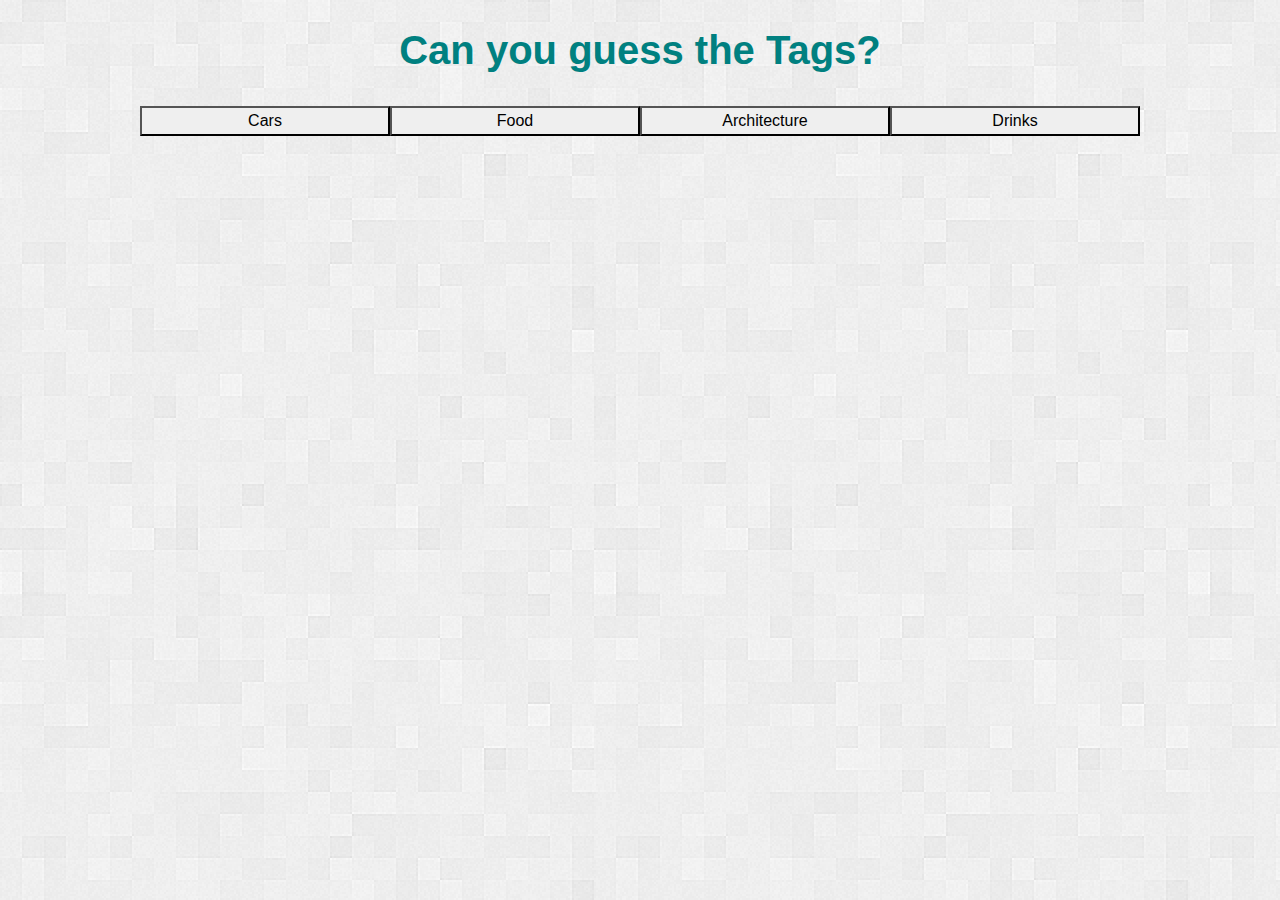
<file: index.html>
<!DOCTYPE html>
<html lang="en">
<head>
    <meta charset="utf-8">
    <meta name="viewport" content="width=device-width, initial-scale=1, shrink-to-fit=no">
    <link rel="stylesheet" href="https://stackpath.bootstrapcdn.com/bootstrap/4.3.1/css/bootstrap.min.css" integrity="sha384-ggOyR0iXCbMQv3Xipma34MD+dH/1fQ784/j6cY/iJTQUOhcWr7x9JvoRxT2MZw1T" crossorigin="anonymous">
    <link rel="stylesheet" href="style3.css">
	<title>Word Tag</title>
</head>
<body>
	<h1><strong>Can you guess the Tags?</strong></h1>
	<br>
    <p id="list">
		
	</p>

	<!-- <form id="query-form">
        <input id="query" type="text">
        <input type="submit" value="Search">
    </form> -->

    <ul id="data">
    	<!-- img to append here -->
    </ul>

    <script src="script3.js"></script>
</body>
</html>
</file>
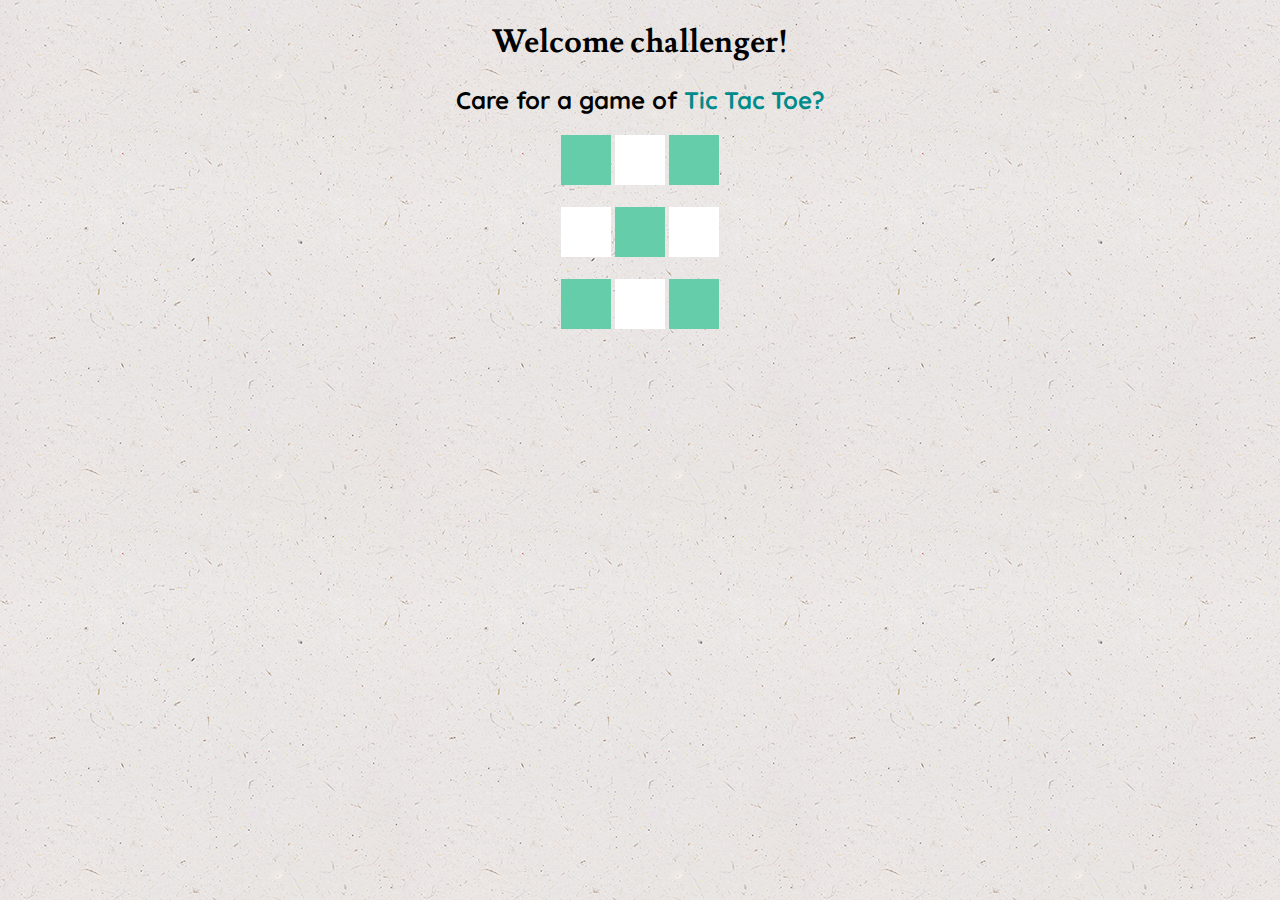
<file: tictactoe.html>
<!DOCTYPE html>
<html>
<head>
	<title>Tic Tac Toe</title>
	<link rel="stylesheet" type="text/css" href="style.css">
	<link href="https://fonts.googleapis.com/css?family=Quicksand" rel="stylesheet">
	<link href="https://fonts.googleapis.com/css?family=Lusitana:700" rel="stylesheet">
</head>
<body>
	<h1 class="serif">Welcome challenger!</h1>
	<h2 class="sansSerif">Care for a game of <span style="color: DarkCyan">Tic Tac Toe?</span></h2>
		<canvas id = "canvas1" width="50" height="50" onclick="canvasClicked(1)"></canvas>
		<canvas id = "canvas2" width="50" height="50" onclick="canvasClicked(2)"></canvas>
		<canvas id = "canvas3" width="50" height="50" onclick="canvasClicked(3)"></canvas><br><br/>
		<canvas id = "canvas4" width="50" height="50" onclick="canvasClicked(4)"></canvas>
		<canvas id = "canvas5" width="50" height="50" onclick="canvasClicked(5)"></canvas>
		<canvas id = "canvas6" width="50" height="50" onclick="canvasClicked(6)"></canvas><br><br/>
		<canvas id = "canvas7" width="50" height="50" onclick="canvasClicked(7)"></canvas>
		<canvas id = "canvas8" width="50" height="50" onclick="canvasClicked(8)"></canvas>
		<canvas id = "canvas9" width="50" height="50" onclick="canvasClicked(9)"></canvas>
	<script type="text/javascript" src="script.js"></script>
</body>
</html>
</file>
<file: style3.css>
body{
	background-image: url("/images/bright_squares_@2X.png");
}

#data {
	/*display: inline-block;*/
    /*display: -webkit-box;*/
    display: flex;
    height: 300px;
    align-items: center;
    flex-wrap: wrap 
}

h1	{
	text-align: center;
	color: Teal;
	padding-top: 2%
}

li img{
    max-width: 100%;
    alignment-baseline: center;
}

p{
    margin: 0;
    text-align: -webkit-center;
    margin-bottom: 5px;
}

button{
    width: 250px;
}
</file>
<file: style.css>
body{

	text-align:center;
	background-image: url("/images/ep_naturalwhite.png")
}

canvas{

	position:relative;
	-webkit-animation:canvasAnimation 5s; 
	
}

@-webkit-keyframes canvasAnimation {

	0%   {-webkit-transform:rotate(90deg);left:0px; top:0px;}
	
}

h1{

	position:relative;
	-webkit-animation:h1Animation 5s;
	color:  
}

@-webkit-keyframes h1Animation {
	 0%   {-webkit-transform: scale(0,0);}
}

.sansSerif {
	font-family: 'Quicksand', sans-serif;
}

.serif {
	font-family: 'Lusitana', serif;
}
</file>
